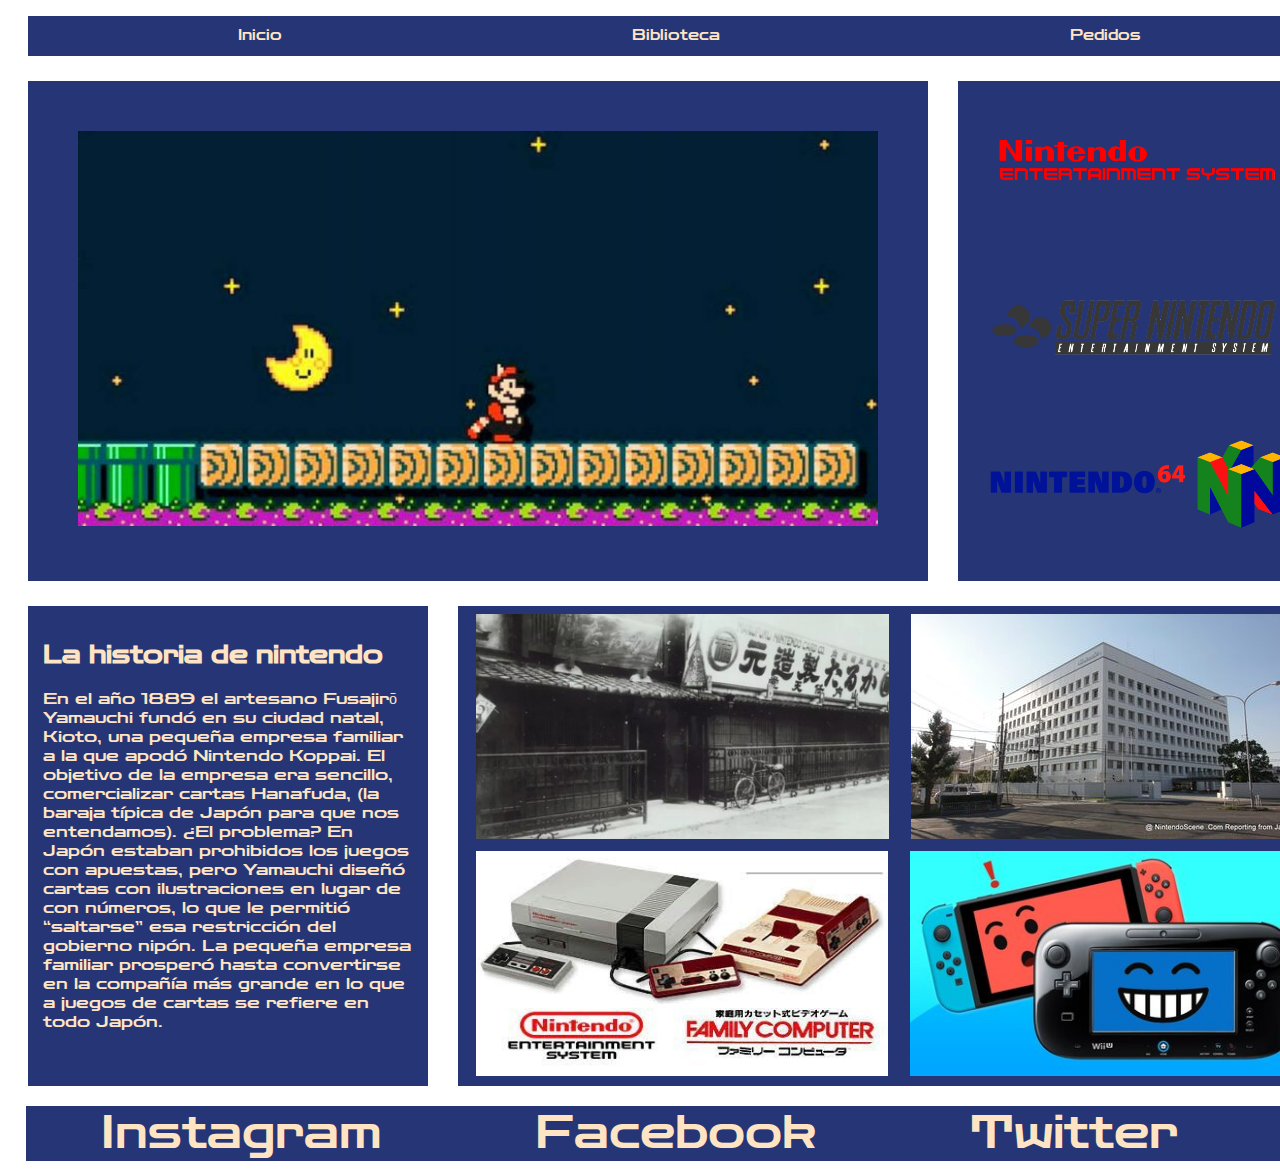
<file: index.html>
<!DOCTYPE html>
<html lang="en">
<head>
    <meta name="viewport" content="width=device-width, initial-scale=1">
    <meta charset="UTF-8">
    <meta http-equiv="X-UA-Compatible" content="IE=edge">
    <meta name="viewport" content="width=device-width, initial-scale=1.0">
    <title>RetroArch</title>
</head>

<link rel="stylesheet" type="text/css" href="Integrador.css"/>
<link rel="preconnect" href="https://fonts.gstatic.com">
<link href="https://fonts.googleapis.com/css2?family=Zen+Dots&display=swap" rel="stylesheet">
<link rel="icon" href="https://i1.wp.com/romsnintendoenespanol.com.ve/wp-content/uploads/2017/07/nintendo64logo-300x300.png?fit=32%2C32&amp;ssl=1" sizes="32x32">

<body id="index">
    <div id="menu">
        <ul>
            <li>
                <a class="lista" href="index.html">Inicio</a>
            </li>
            <li>
                <a class="lista" href="Biblioteca.html">Biblioteca</a>
            </li>
            <li>
                <a class="lista" href="Formulario.html">Pedidos</a>
            </li>
        </ul>
    </div>
    
    <div class="slideshow-container">

        <div class="mySlides fade">
            
            <img class="gale" src="img/imagen6.jpg" style="width:800px"> 
            <span class="dot" onclick="currentSlide(1)"></span>
        </div>
  
        <div class="mySlides fade">
            
            <img class="gale" src="img/imagen2.jpg" style="width:800px"> 
            <span class="dot" onclick="currentSlide(2)"></span> 
        </div>
  
        <div class="mySlides fade">
           
            <img class="gale" src="img/imagen3.jpg" style="width:800px">
            <span class="dot" onclick="currentSlide(3)"></span>
        </div>

        <div class="mySlides fade">
            
            <img class="gale" src="img/imagen4.jpg" style="width:800px">
            <span class="dot" onclick="currentSlide(4)"></span>
        </div>

        <div class="mySlides fade">
            
            <img class="gale" src="img/imagen5.jpg" style="width:800px">
            <span class="dot" onclick="currentSlide(5)"></span>
        </div>

  
    </div>
    <div class="saludo">
        <img src="img/nes.png" alt="nintendo" style="margin-top: 15px;">
        <img src="img/snes.png" alt="nintendo" style="margin-top: 65px;" >
        <img src="img/n64.png" alt="nintendo" style="margin-top: 75px;">
    </div>

    <div class="offline">      
         <p >
            <h2>La historia de nintendo</h2>
            En el año 1889 el artesano Fusajirō Yamauchi fundó en su ciudad natal, Kioto, una pequeña empresa familiar a la que apodó Nintendo Koppai. El objetivo de la empresa era sencillo, comercializar cartas Hanafuda, (la baraja típica de Japón para que nos entendamos). ¿El problema? En Japón estaban prohibidos los juegos con apuestas, pero Yamauchi diseñó cartas con ilustraciones en lugar de con números, lo que le permitió “saltarse” esa restricción del gobierno nipón. La pequeña empresa familiar prosperó hasta convertirse en la compañía más grande en lo que a juegos de cartas se refiere en todo Japón.
         </p>    
    </div>
    <div class="imafun">      
       <img class="lak" src="img/empre.jpg" alt="Edificio" height="225px">
       <img class="lak" src="img/funda.jpg" alt="Fundacion">
       <img class="lak" src="img/consoles.jpg" alt="Consolas" width="412px" height="225px">
       <img class="lak" src="img/consoles2.jpg" alt="Consolas modernas" height="225px">
    
    </div>
     
    <footer>
            <a class="asa" href="https://www.instagram.com/pankratsgaming/">Instagram</a>   
            <a class="asa" href="https://www.facebook.com/ezzeqiiel.acevedo">Facebook</a>         
            <a class="asa" href="https://twitter.com/Fiero_12">Twitter<a>           
    </footer> 
   
  
  <script src="Integrador.js"></script>
</body>
</html>
</file>
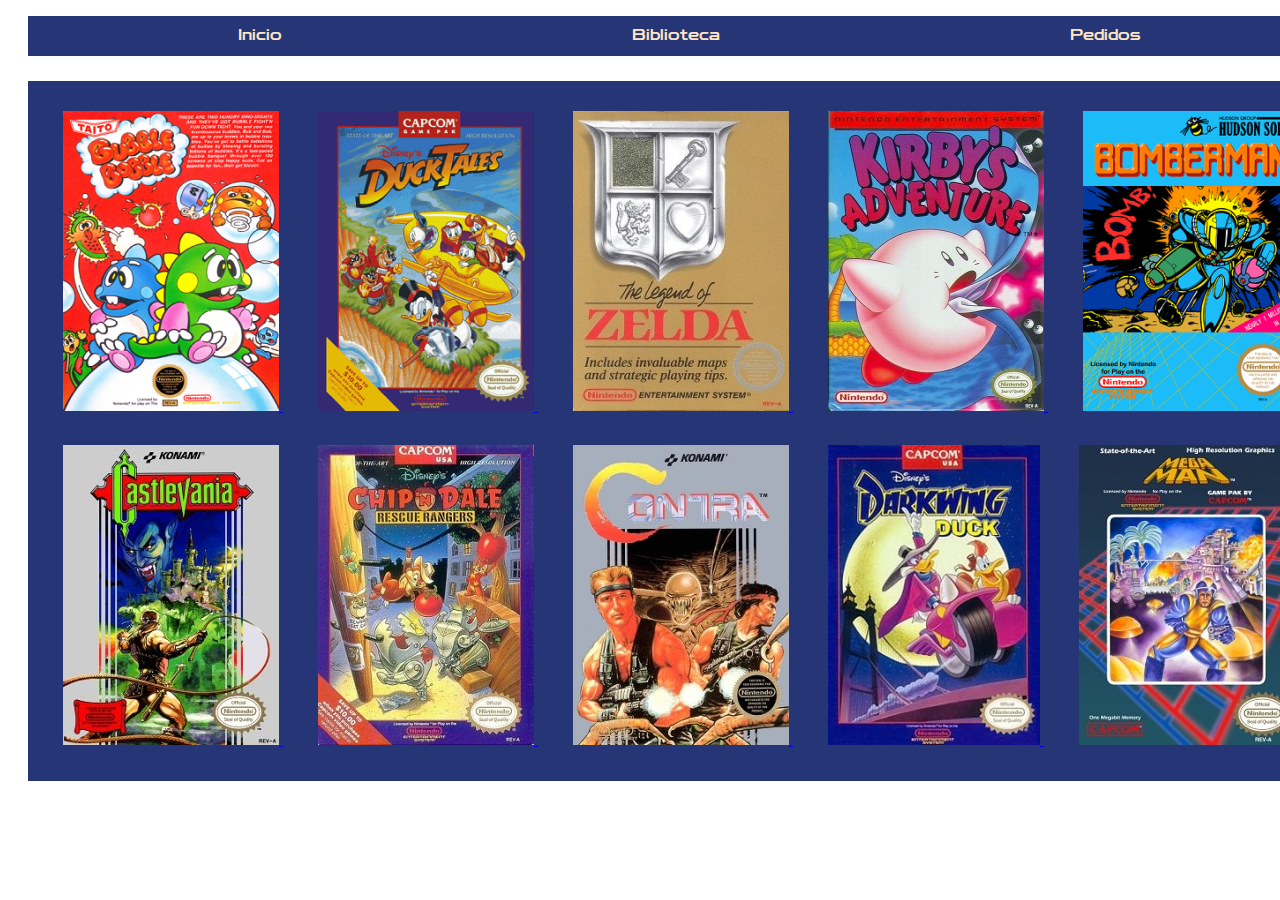
<file: Biblioteca.html>
<!DOCTYPE html>
<html lang="en">
<head>
    <meta charset="UTF-8">
    <meta http-equiv="X-UA-Compatible" content="IE=edge">
    <meta name="viewport" content="width=device-width, initial-scale=1.0">
    <title>RetroArch</title>
</head>

<link rel="stylesheet" type="text/css" href="Integrador.css"/>
<link rel="preconnect" href="https://fonts.gstatic.com">
<link href="https://fonts.googleapis.com/css2?family=Zen+Dots&display=swap" rel="stylesheet">
<link rel="icon" href="https://i1.wp.com/romsnintendoenespanol.com.ve/wp-content/uploads/2017/07/nintendo64logo-300x300.png?fit=32%2C32&amp;ssl=1" sizes="32x32">

<body id="biblindex">
    <div id="menu">
        <ul>
            <li>
                <a class="lista" href="index.html">Inicio</a>
            </li>
            <li>
                <a class="lista" href="Biblioteca.html">Biblioteca</a>
            </li>
            <li>
                <a class="lista" href="Formulario.html">Pedidos</a>
            </li>
        </ul>
    </div>
    <div id="biblio">
        <a href="Bubble.html">
            <img class="game" src="img/bubble-bobble.png" alt="Bubble Bobble">
        </a> 
        <a href="Duck.html">
            <img class="game" src="img/duck-tales.png" alt="Duck Tales">
        </a>
        <a href="Zelda.html">
            <img class="game" src="img/the-legend-of-zelda.jpg" alt="The Legend of Zelda">
        </a>
        <a href="Kirby.html">
            <img class="game" src="img/kirbys-adventure-nes-front.jpg" alt="Kirby's Adventure">
        </a>
        <a href="Bomberman.html">
            <img class="game" src="img/bomberman-nes-front.png" alt="Bomberman">
        </a>
        <a href="Castlevania.html">
            <img class="game" src="img/castlevania-nes-front.jpg" alt="Castlevania">
        </a>
        <a href="ChipDale.html">
            <img class="game" src="img/chip-n-dale-rescue-rangers-nes-front.jpg" alt="Chip'n Dale">
        </a>
        <a href="Contra.html">
            <img class="game" src="img/contra-nes-front.jpg" alt="Contra">
        </a>
        <a href="DarwingDuck.html">
            <img class="game" src="img/darkwing-duck-nes-front.jpg" alt="Darkwing Duck">
        </a>
        <a href="Megaman.html">
            <img class="game" src="img/mega-man-front.jpg" alt="MegaMan">
        </a>
        
    </div>

</body>
</html>
</file>
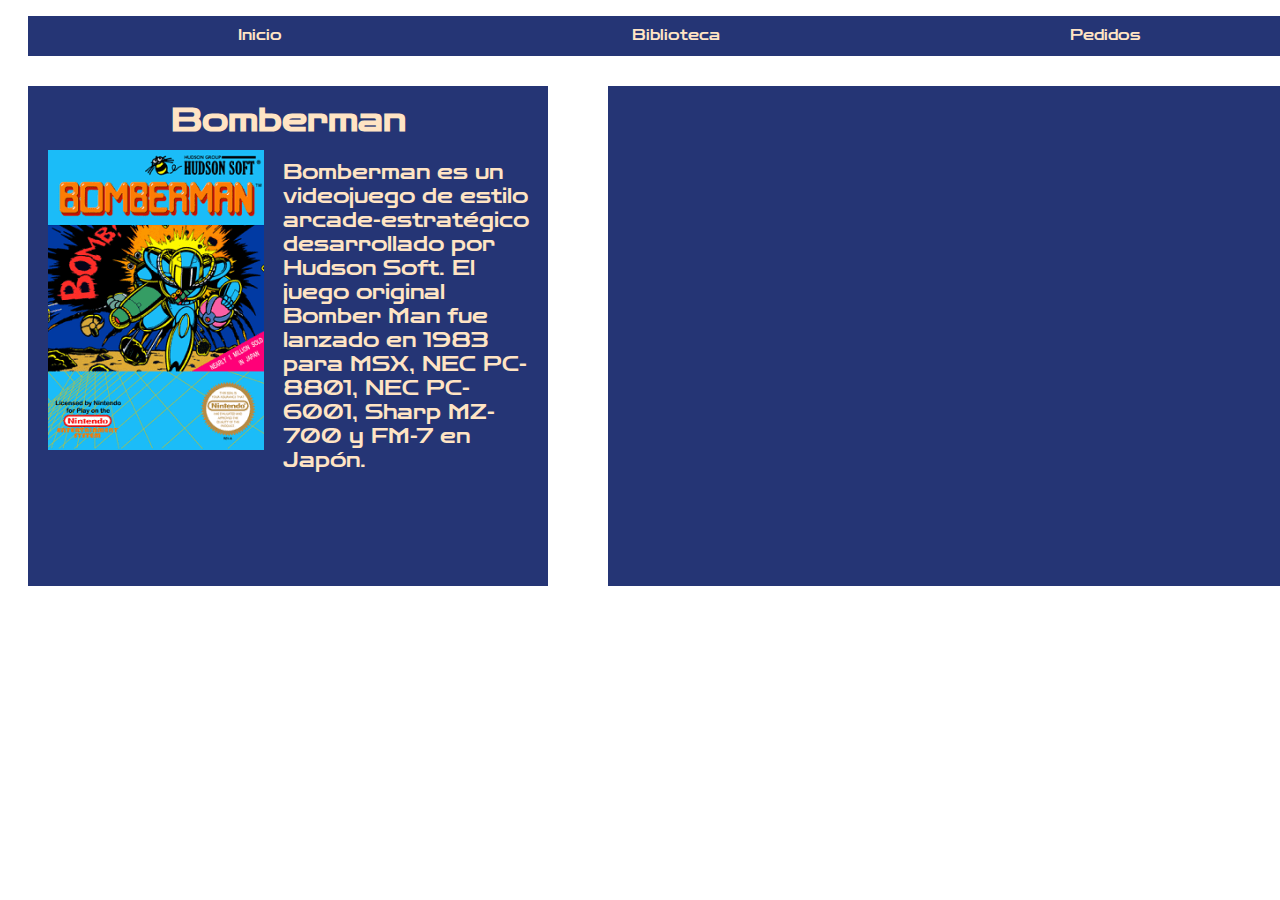
<file: Bomberman.html>
<!DOCTYPE html>
<html lang="en">
<head>
    <meta charset="UTF-8">
    <meta http-equiv="X-UA-Compatible" content="IE=edge">
    <meta name="viewport" content="width=device-width, initial-scale=1.0">
    <title>RetroArch</title>
</head>

<link rel="stylesheet" type="text/css" href="Integrador.css"/>
<link rel="preconnect" href="https://fonts.gstatic.com">
<link href="https://fonts.googleapis.com/css2?family=Zen+Dots&display=swap" rel="stylesheet">
<link rel="icon" href="https://i1.wp.com/romsnintendoenespanol.com.ve/wp-content/uploads/2017/07/nintendo64logo-300x300.png?fit=32%2C32&amp;ssl=1" sizes="32x32">


<body id="ingame">
    <div id="menu">
        <ul>
            <li>
                <a class="lista" href="index.html">Inicio</a>
            </li>
            <li>
                <a class="lista" href="Biblioteca.html">Biblioteca</a>
            </li>
            <li>
                <a class="lista" href="Formulario.html">Pedidos</a>
            </li>
        </ul>
    </div>
    <div id="info">
        <h2 class="title">Bomberman</h2>
        <p class="thisgame">
            Bomberman es un videojuego de estilo arcade-estratégico desarrollado por Hudson Soft. El juego original Bomber Man fue lanzado en 1983 para MSX, NEC PC-8801, NEC PC-6001, Sharp MZ-700 y FM-7 en Japón.
        </p>
        <img class="imgame" src="img/bomberman-nes-front.png" alt="Bomberman">
    </div>
    <div id="juego">
        <iframe src="https://www.retrogames.cc/embed/20411-bomberman-usa.html" width="600" height="450" frameborder="no" allowfullscreen="true" webkitallowfullscreen="true" mozallowfullscreen="true" scrolling="no"></iframe>
    </div>
</body>
</html>
</file>
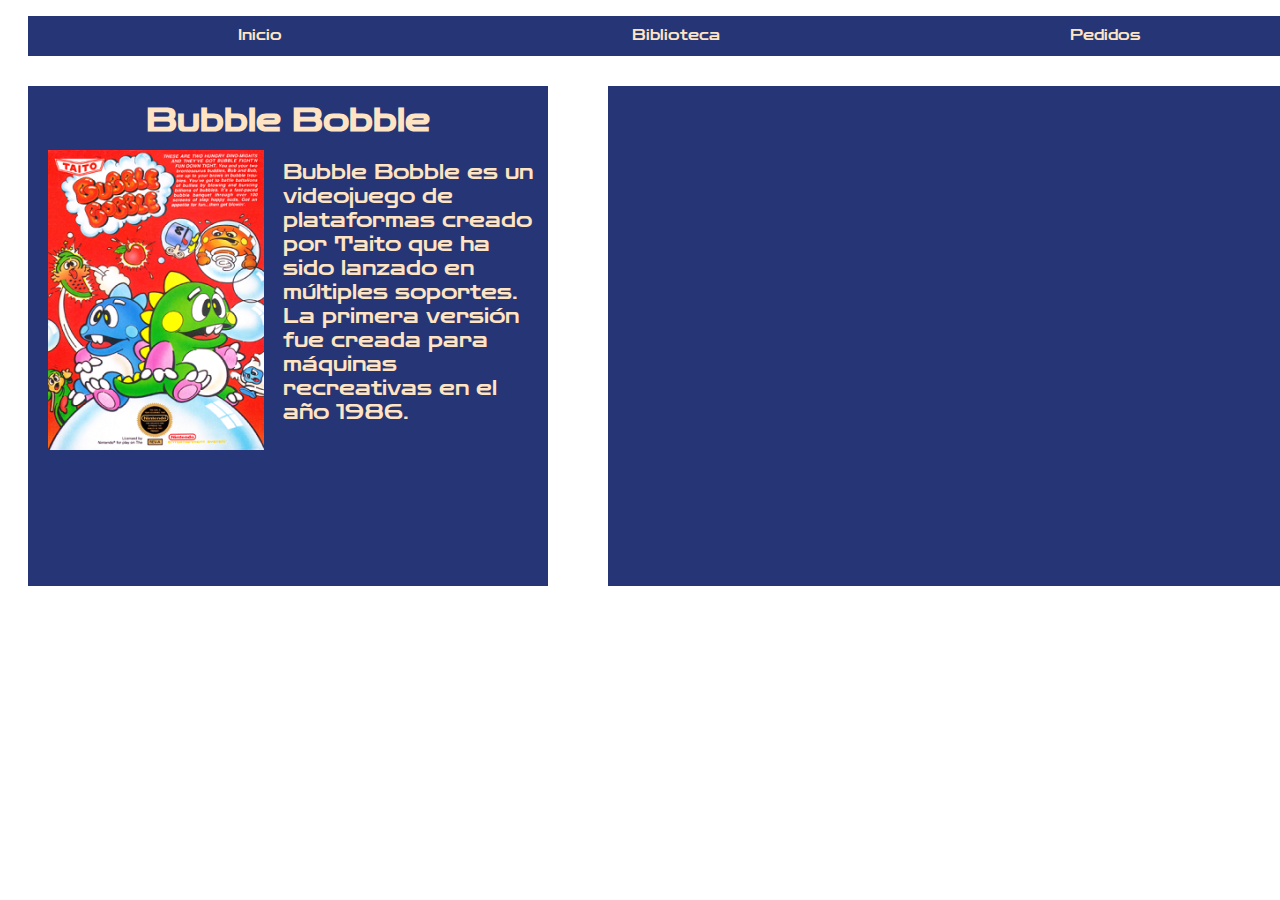
<file: Bubble.html>
<!DOCTYPE html>
<html lang="en">
<head>
    <meta charset="UTF-8">
    <meta http-equiv="X-UA-Compatible" content="IE=edge">
    <meta name="viewport" content="width=device-width, initial-scale=1.0">
    <title>RetroArch</title>
</head>

<link rel="stylesheet" type="text/css" href="Integrador.css"/>
<link rel="preconnect" href="https://fonts.gstatic.com">
<link href="https://fonts.googleapis.com/css2?family=Zen+Dots&display=swap" rel="stylesheet">
<link rel="icon" href="https://i1.wp.com/romsnintendoenespanol.com.ve/wp-content/uploads/2017/07/nintendo64logo-300x300.png?fit=32%2C32&amp;ssl=1" sizes="32x32">

<body id="ingame">
    <div id="menu">
        <ul>
            <li>
                <a class="lista" href="index.html">Inicio</a>
            </li>
            <li>
                <a class="lista" href="Biblioteca.html">Biblioteca</a>
            </li>
            <li>
                <a class="lista" href="Formulario.html">Pedidos</a>
            </li>
        </ul>
    </div>
    <div id="info">
        <h2 class="title">Bubble Bobble</h2>
        <p class="thisgame">
            Bubble Bobble es un videojuego de plataformas creado por Taito que ha sido lanzado en múltiples soportes. La primera versión fue creada para máquinas recreativas en el año 1986.
        </p>
        <img class="imgame" src="img/bubble-bobble.png" alt="Bubble Bobble">


    </div>
    <div id="juego">
        <iframe src="https://www.retrogames.cc/embed/21227-bubble-bobble-europe.html" width="600" height="450" frameborder="no" allowfullscreen="true" webkitallowfullscreen="true" mozallowfullscreen="true" scrolling="no"></iframe>
    </div>
</body>
</html>
</file>
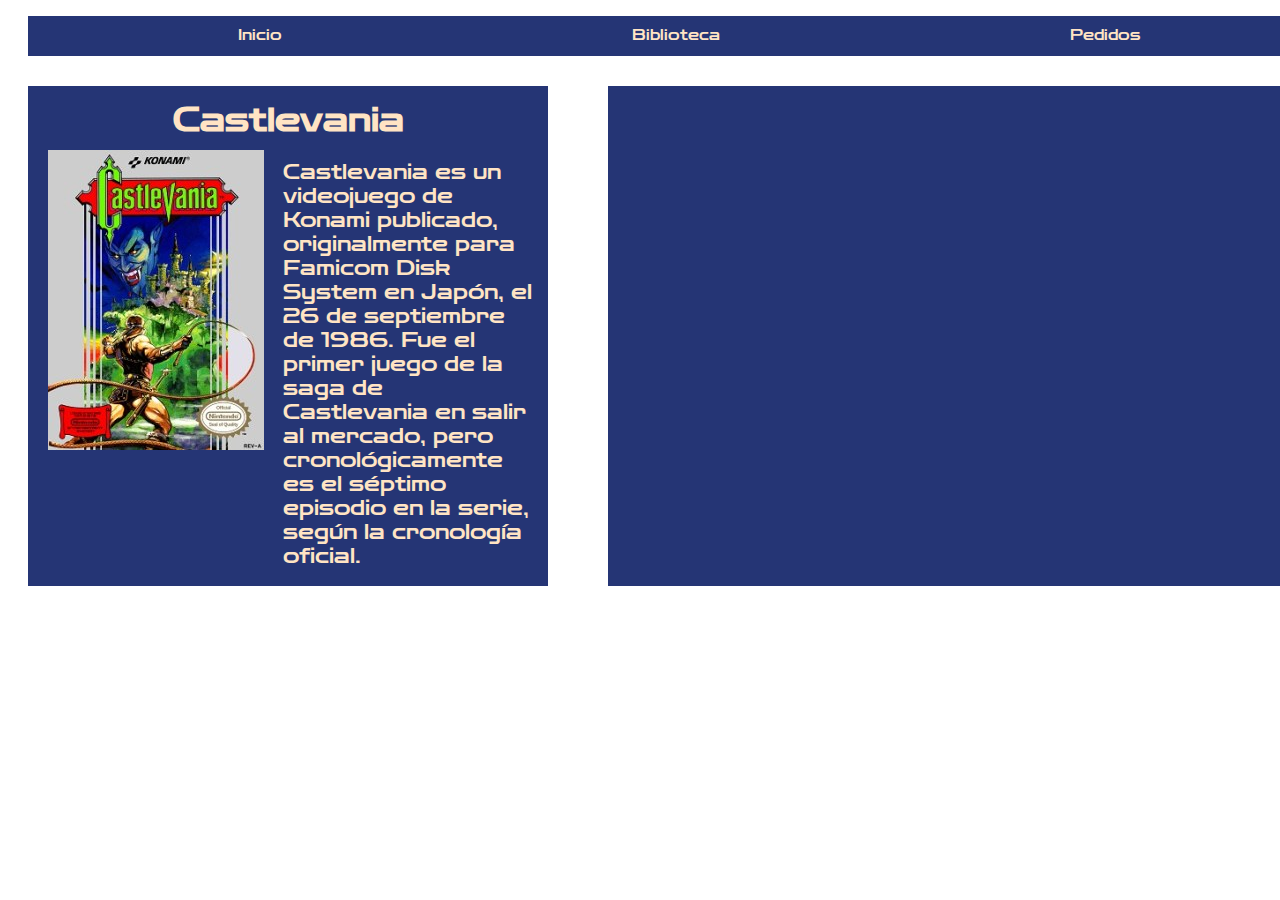
<file: Castlevania.html>
<!DOCTYPE html>
<html lang="en">
<head>
    <meta charset="UTF-8">
    <meta http-equiv="X-UA-Compatible" content="IE=edge">
    <meta name="viewport" content="width=device-width, initial-scale=1.0">
    <title>RetroArch</title>
</head>

<link rel="stylesheet" type="text/css" href="Integrador.css"/>
<link rel="preconnect" href="https://fonts.gstatic.com">
<link href="https://fonts.googleapis.com/css2?family=Zen+Dots&display=swap" rel="stylesheet">
<link rel="icon" href="https://i1.wp.com/romsnintendoenespanol.com.ve/wp-content/uploads/2017/07/nintendo64logo-300x300.png?fit=32%2C32&amp;ssl=1" sizes="32x32">

<body id="ingame">
    <div id="menu">
        <ul>
            <li>
                <a class="lista" href="index.html">Inicio</a>
            </li>
            <li>
                <a class="lista" href="Biblioteca.html">Biblioteca</a>
            </li>
            <li>
                <a class="lista" href="Formulario.html">Pedidos</a>
            </li>
        </ul>
    </div>
    <div id="info">
        <h2 class="title">Castlevania</h2>
        <p class="thisgame">
            Castlevania es un videojuego de Konami publicado, originalmente para Famicom Disk System en Japón, el 26 de septiembre de 1986.
            Fue el primer juego de la saga de Castlevania en salir al mercado, pero cronológicamente es el séptimo episodio en la serie, según la cronología oficial.
        </p> 
        <img class="imgame" src="img/castlevania-nes-front.jpg" alt="Castlevania">
    </div>
    <div id="juego">
        <iframe src="https://www.retrogames.cc/embed/20646-castlevania-europe.html" width="600" height="450" frameborder="no" allowfullscreen="true" webkitallowfullscreen="true" mozallowfullscreen="true" scrolling="no"></iframe>
    </div>
</body>
</html>
</file>
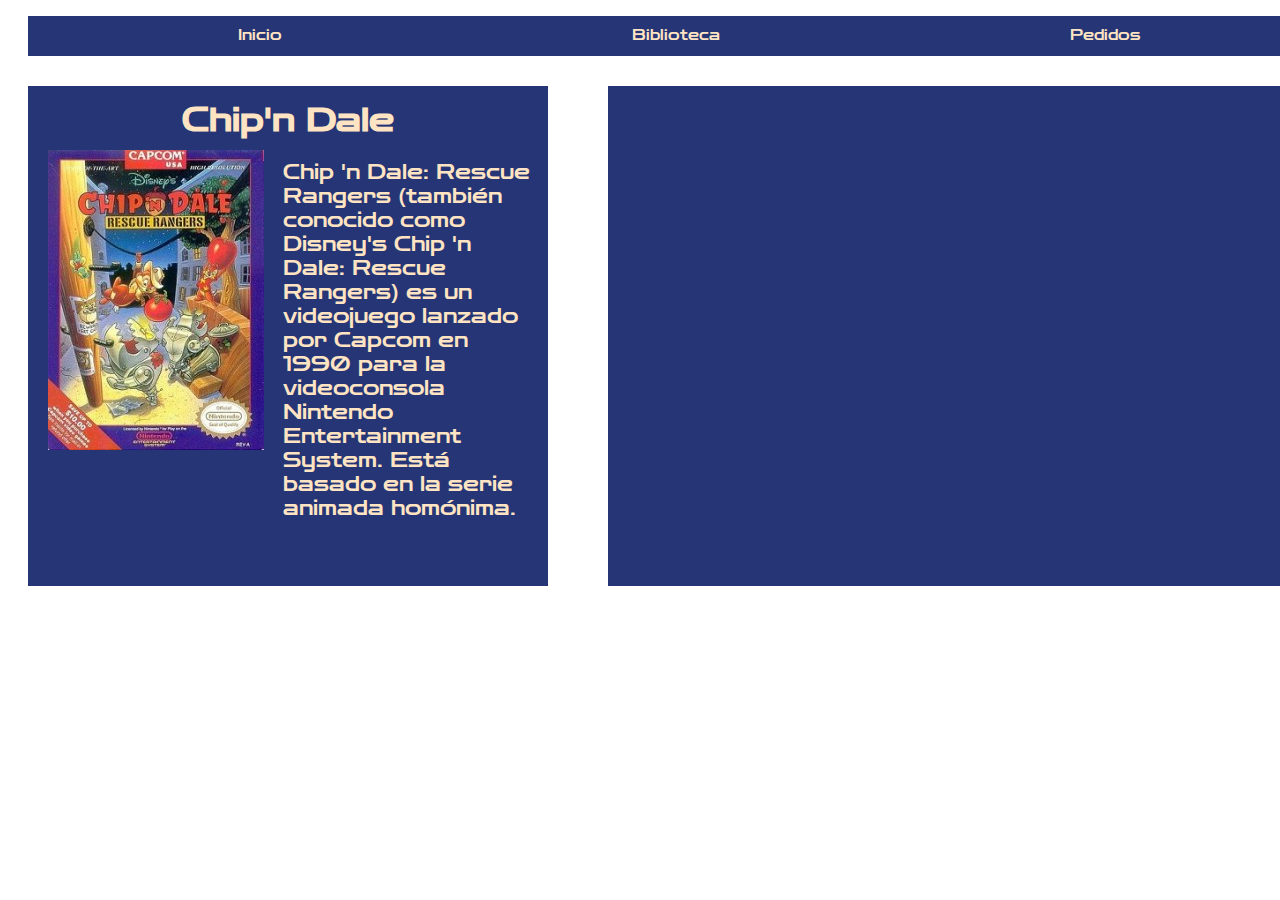
<file: ChipDale.html>
<!DOCTYPE html>
<html lang="en">
<head>
    <meta charset="UTF-8">
    <meta http-equiv="X-UA-Compatible" content="IE=edge">
    <meta name="viewport" content="width=device-width, initial-scale=1.0">
    <title>RetroArch</title>
</head>

<link rel="stylesheet" type="text/css" href="Integrador.css"/>
<link rel="preconnect" href="https://fonts.gstatic.com">
<link href="https://fonts.googleapis.com/css2?family=Zen+Dots&display=swap" rel="stylesheet">
<link rel="icon" href="https://i1.wp.com/romsnintendoenespanol.com.ve/wp-content/uploads/2017/07/nintendo64logo-300x300.png?fit=32%2C32&amp;ssl=1" sizes="32x32">

<body id="ingame">
    <div id="menu">
        <ul>
            <li>
                <a class="lista" href="index.html">Inicio</a>
            </li>
            <li>
                <a class="lista" href="Biblioteca.html">Biblioteca</a>
            </li>
            <li>
                <a class="lista" href="Formulario.html">Pedidos</a>
            </li>
        </ul>
    </div>
    <div id="info">
        <h2 class="title">Chip'n Dale</h2>
        <p class="thisgame">
            Chip 'n Dale: Rescue Rangers (también conocido como Disney's Chip 'n Dale: Rescue Rangers) es un videojuego lanzado por Capcom en 1990 para la videoconsola Nintendo Entertainment System. Está basado en la serie animada homónima.
        </p> 
        <img class="imgame" src="img/chip-n-dale-rescue-rangers-nes-front.jpg" alt="Chip'n Dale">
    </div>
    <div id="juego">
        <iframe src="https://www.retrogames.cc/embed/21149-chip-n-dale-rescue-rangers-europe.html" width="600" height="450" frameborder="no" allowfullscreen="true" webkitallowfullscreen="true" mozallowfullscreen="true" scrolling="no"></iframe>    
    </div>
</body>
</html>
</file>
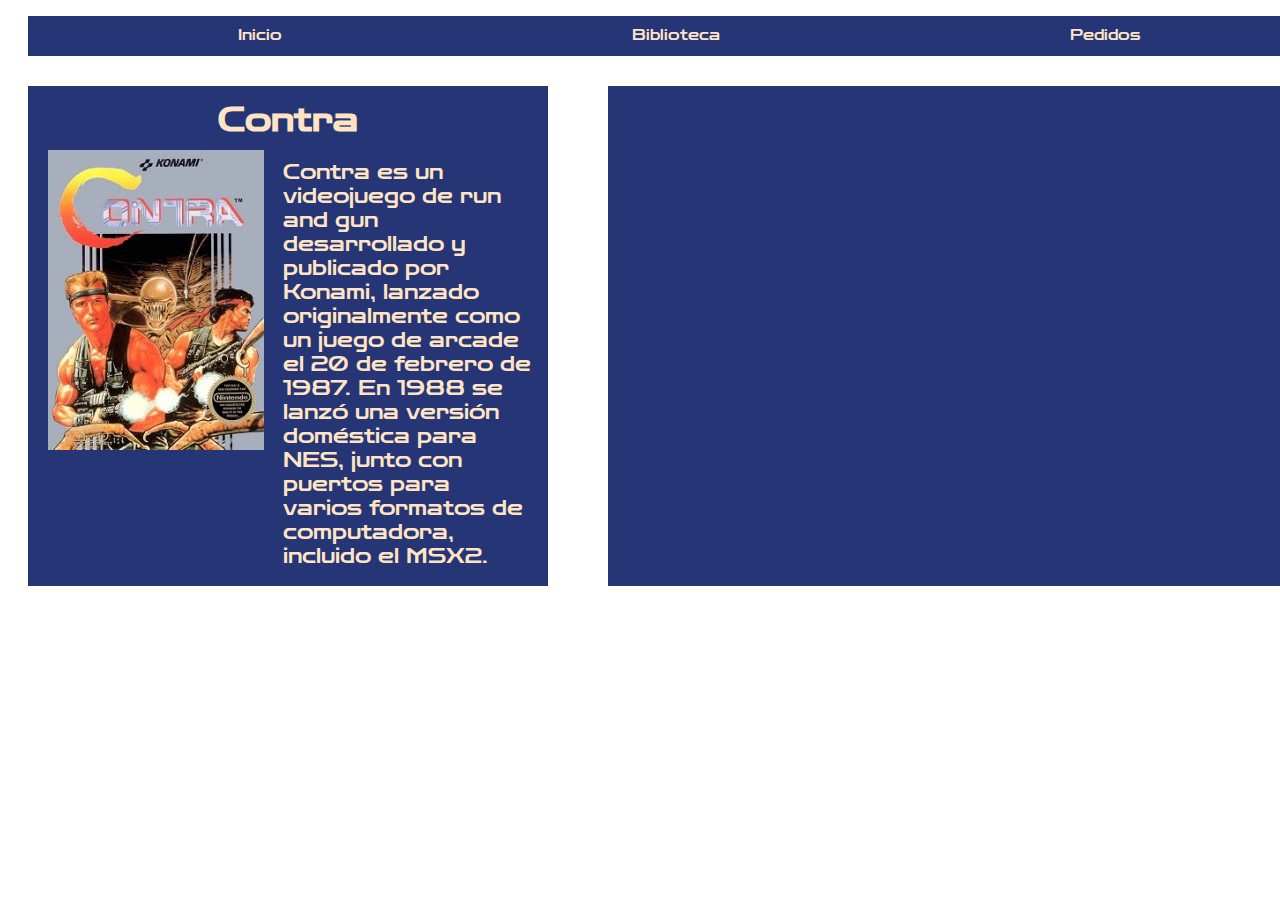
<file: Contra.html>
<!DOCTYPE html>
<html lang="en">
<head>
    <meta charset="UTF-8">
    <meta http-equiv="X-UA-Compatible" content="IE=edge">
    <meta name="viewport" content="width=device-width, initial-scale=1.0">
    <title>RetroArch</title>
</head>

<link rel="stylesheet" type="text/css" href="Integrador.css"/>
<link rel="preconnect" href="https://fonts.gstatic.com">
<link href="https://fonts.googleapis.com/css2?family=Zen+Dots&display=swap" rel="stylesheet">
<link rel="icon" href="https://i1.wp.com/romsnintendoenespanol.com.ve/wp-content/uploads/2017/07/nintendo64logo-300x300.png?fit=32%2C32&amp;ssl=1" sizes="32x32">

<body id="ingame">
    <div id="menu">
        <ul>
            <li>
                <a class="lista" href="index.html">Inicio</a>
            </li>
            <li>
                <a class="lista" href="Biblioteca.html">Biblioteca</a>
            </li>
            <li>
                <a class="lista" href="Formulario.html">Pedidos</a>
            </li>
        </ul>
    </div>
    <div id="info">
        <h2 class="title">Contra</h2>
        <p class="thisgame">
            Contra es un videojuego de run and gun desarrollado y publicado por Konami, lanzado originalmente como un juego de arcade el 20 de febrero de 1987. En 1988 se lanzó una versión doméstica para NES, junto con puertos para varios formatos de computadora, incluido el MSX2.  
        </p> 
        <img class="imgame" src="img/contra-nes-front.jpg" alt="Contra">
    </div>
    <div id="juego">
        <iframe src="https://www.retrogames.cc/embed/16841-contra-usa.html" width="600" height="450" frameborder="no" allowfullscreen="true" webkitallowfullscreen="true" mozallowfullscreen="true" scrolling="no"></iframe>    
    </div>
</body>
</html>
</file>
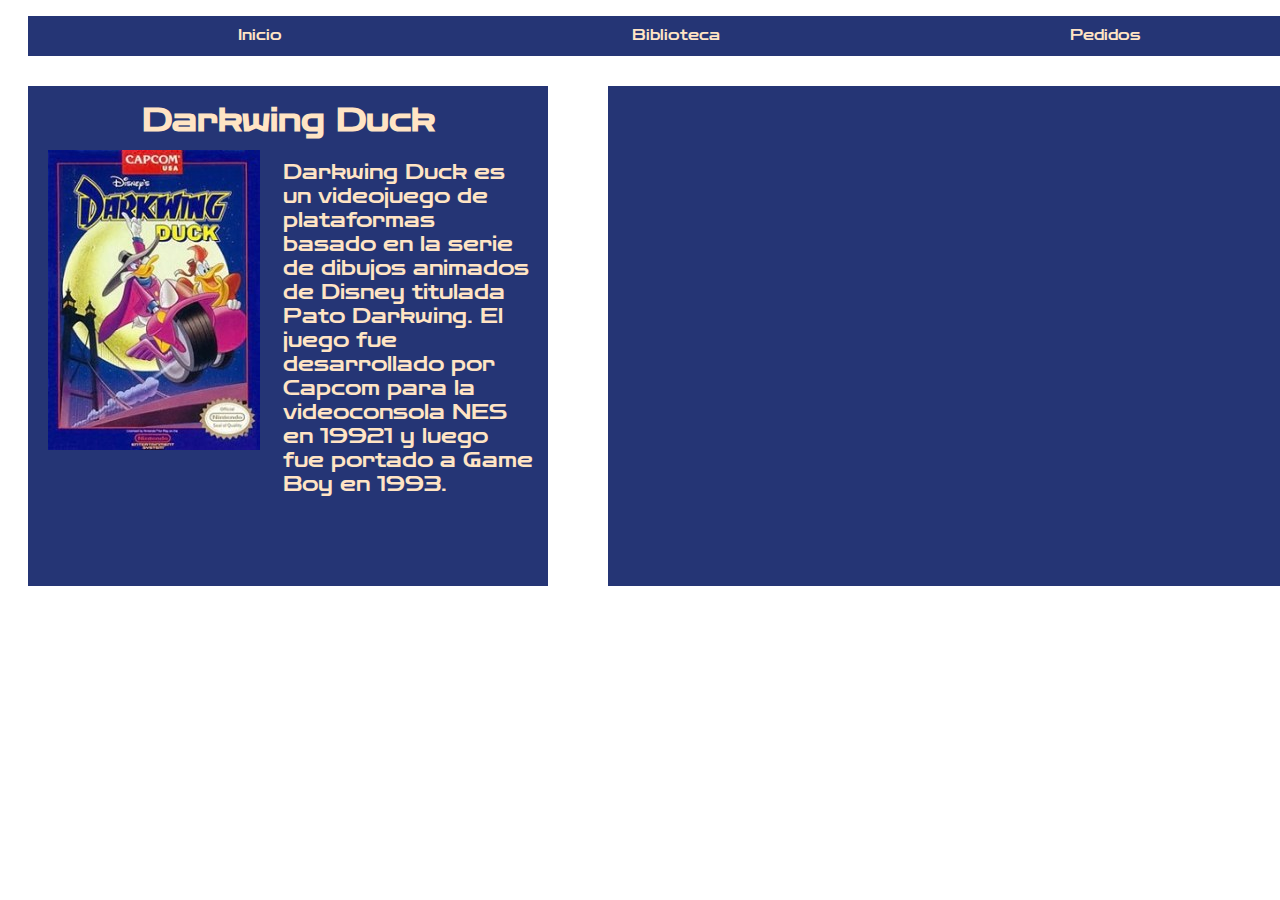
<file: DarwingDuck.html>
<!DOCTYPE html>
<html lang="en">
<head>
    <meta charset="UTF-8">
    <meta http-equiv="X-UA-Compatible" content="IE=edge">
    <meta name="viewport" content="width=device-width, initial-scale=1.0">
    <title>RetroArch</title>
</head>

<link rel="stylesheet" type="text/css" href="Integrador.css"/>
<link rel="preconnect" href="https://fonts.gstatic.com">
<link href="https://fonts.googleapis.com/css2?family=Zen+Dots&display=swap" rel="stylesheet">
<link rel="icon" href="https://i1.wp.com/romsnintendoenespanol.com.ve/wp-content/uploads/2017/07/nintendo64logo-300x300.png?fit=32%2C32&amp;ssl=1" sizes="32x32">

<body id="ingame">
    <div id="menu">
        <ul>
            <li>
                <a class="lista" href="index.html">Inicio</a>
            </li>
            <li>
                <a class="lista" href="Biblioteca.html">Biblioteca</a>
            </li>
            <li>
                <a class="lista" href="Formulario.html">Pedidos</a>
            </li>
        </ul>
    </div>
    <div id="info">
        <h2 class="title">Darkwing Duck</h2>
        <p class="thisgame">
            Darkwing Duck es un videojuego de plataformas basado en la serie de dibujos animados de Disney titulada Pato Darkwing. El juego fue desarrollado por Capcom para la videoconsola NES en 19921​ y luego fue portado a Game Boy en 1993.        
        </p> 
        <img class="imgame" src="img/darkwing-duck-nes-front.jpg" alt="Darkwing Duck">
    </div>
    <div id="juego">
        <iframe src="https://www.retrogames.cc/embed/20587-darkwing-duck-europe.html" width="600" height="450" frameborder="no" allowfullscreen="true" webkitallowfullscreen="true" mozallowfullscreen="true" scrolling="no"></iframe>    
    </div>
</body>
</html>
</file>
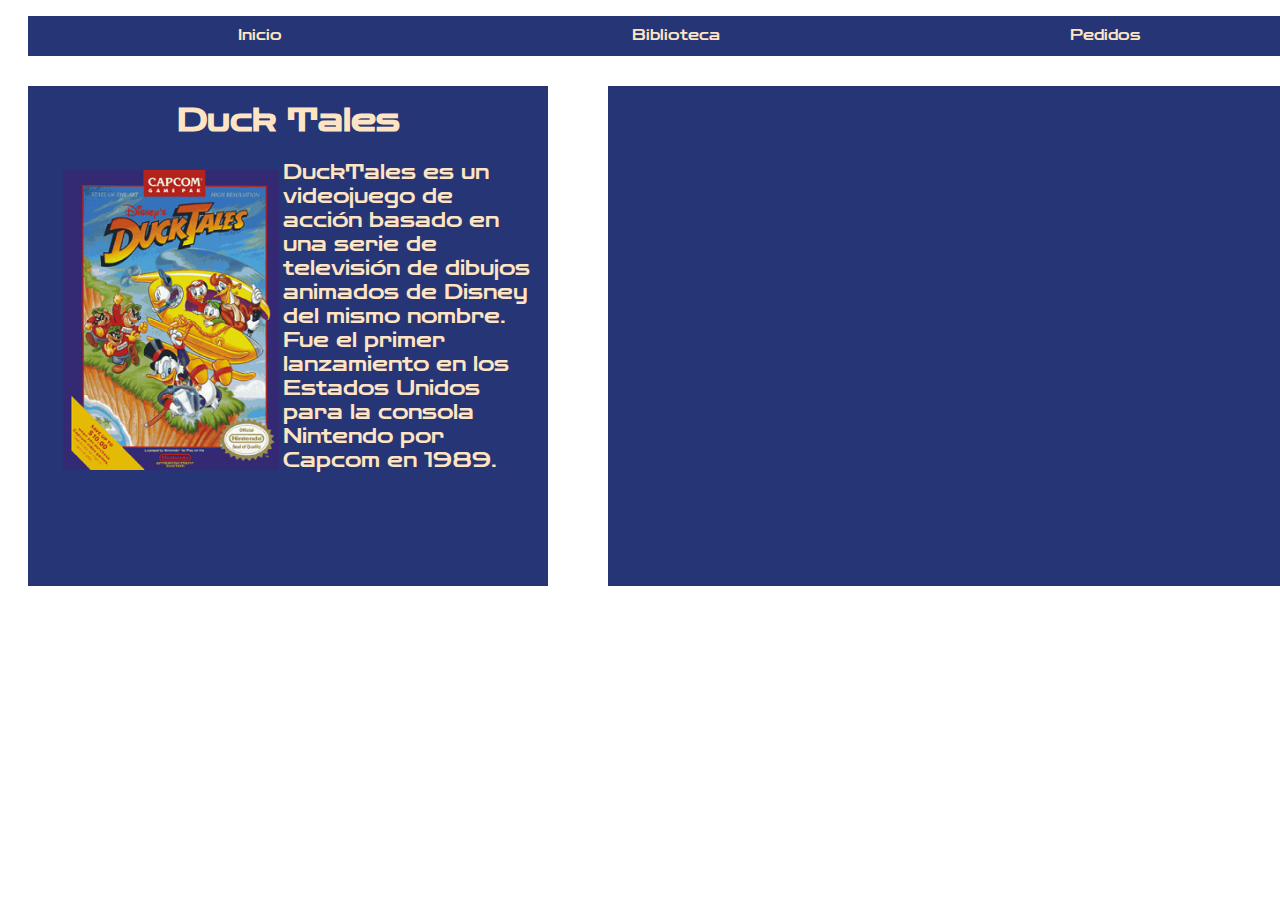
<file: Duck.html>
<!DOCTYPE html>
<html lang="en">
<head>
    <meta charset="UTF-8">
    <meta http-equiv="X-UA-Compatible" content="IE=edge">
    <meta name="viewport" content="width=device-width, initial-scale=1.0">
    <title>RetroArch</title>
</head>

<link rel="stylesheet" type="text/css" href="Integrador.css"/>
<link rel="preconnect" href="https://fonts.gstatic.com">
<link href="https://fonts.googleapis.com/css2?family=Zen+Dots&display=swap" rel="stylesheet">
<link rel="icon" href="https://i1.wp.com/romsnintendoenespanol.com.ve/wp-content/uploads/2017/07/nintendo64logo-300x300.png?fit=32%2C32&amp;ssl=1" sizes="32x32">

<body id="ingame">
    <div id="menu">
        <ul>
            <li>
                <a class="lista" href="Integrador.html">Inicio</a>
            </li>
            <li>
                <a class="lista" href="Biblioteca.html">Biblioteca</a>
            </li>
            <li>
                <a class="lista" href="Formulario.html">Pedidos</a>
            </li>
        </ul>
    </div>
    <div id="info">
        <h2 class="title">Duck Tales</h2>
        <p class="thisgame">
            DuckTales es un videojuego de acción basado en una serie de televisión de dibujos animados de Disney del mismo nombre. Fue el primer lanzamiento en los Estados Unidos para la consola Nintendo por Capcom en 1989.        
        </p>
        <img class="game" src="img/duck-tales.png" alt="Duck Tales">


    </div>
    <div id="juego">
        <iframe src="https://www.retrogames.cc/embed/21235-duck-tales-europe.html" width="600" height="450" frameborder="no" allowfullscreen="true" webkitallowfullscreen="true" mozallowfullscreen="true" scrolling="no"></iframe>    
    </div>
    
    
</body>
</html>
</file>
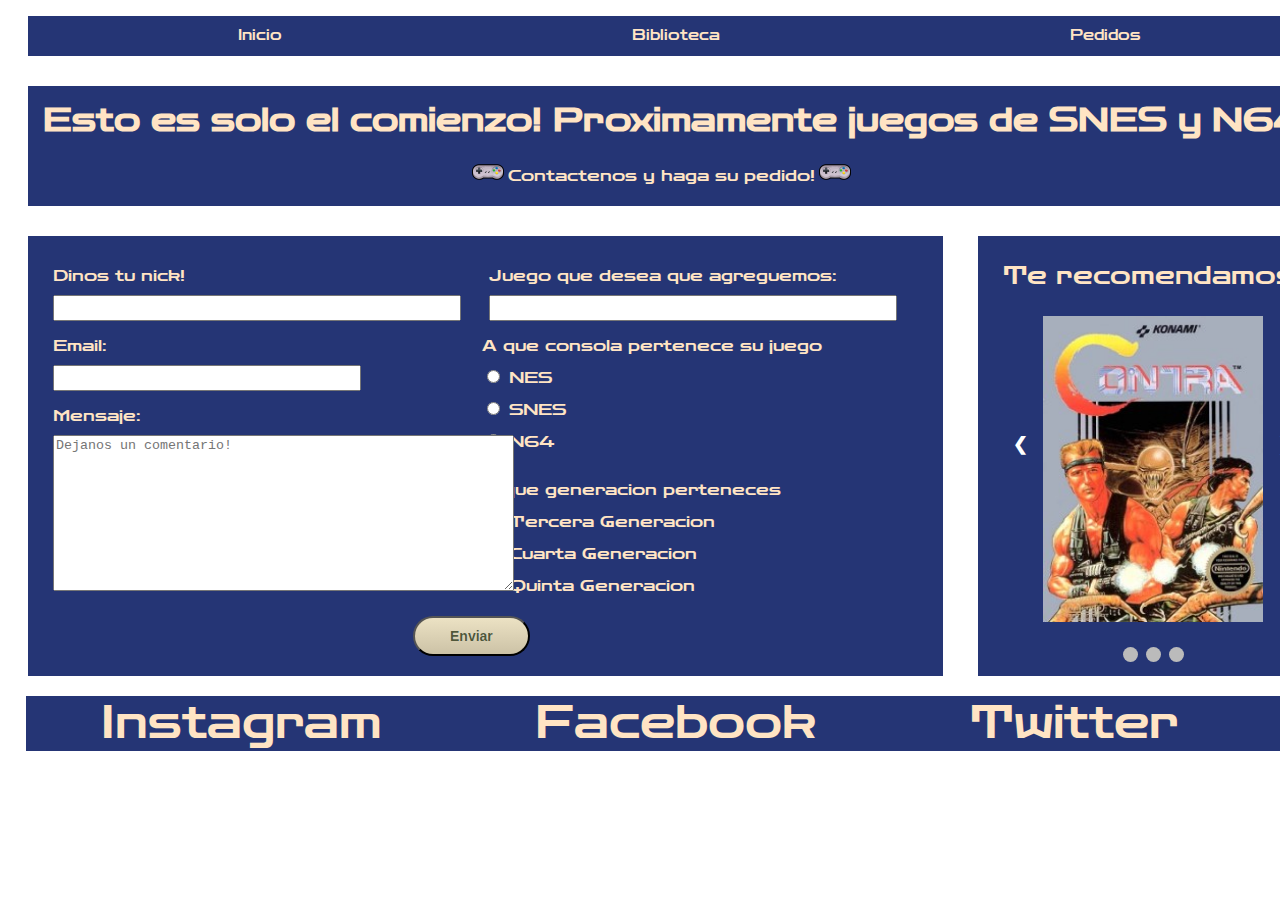
<file: Formulario.html>
<!DOCTYPE html>
<html lang="en">
<head>
    <meta charset="UTF-8">
    <meta http-equiv="X-UA-Compatible" content="IE=edge">
    <meta name="viewport" content="width=device-width, initial-scale=1.0">
    <title>RetroArch</title>
</head>

<link rel="stylesheet" type="text/css" href="Integrador.css"/>
<link rel="preconnect" href="https://fonts.gstatic.com">
<link href="https://fonts.googleapis.com/css2?family=Zen+Dots&display=swap" rel="stylesheet">
<link rel="icon" href="https://i1.wp.com/romsnintendoenespanol.com.ve/wp-content/uploads/2017/07/nintendo64logo-300x300.png?fit=32%2C32&amp;ssl=1" sizes="32x32">

<body id="formul">
    
    <div id="menu">
        <ul>
            <li>              
                <a class="lista" href="index.html">Inicio</a>
            </li>
            <li>
                <a class="lista" href="Biblioteca.html">Biblioteca</a>
            </li>
            <li>
                <a class="lista" href="Formulario.html">Pedidos</a>
            </li>
        </ul>
    </div>
    <div id="contactate">
        <h1 class="cont2">Esto es solo el comienzo! Proximamente juegos de SNES y N64.</h1>
        <ul class="cont1">
            <li class="cont">
                <img src="img/snes_ico.png" alt="32x32">
            </li>
            <li>
                Contactenos y haga su pedido!
            </li>
            <li class="cont">
                <img src="img/snes_ico.png" alt="32x32">
            </li>
        </ul>
    </div>
    <div id="formulario">
        <form id="nose" method="GET" >
            <div class="nick">
                <label>Dinos tu nick!</label> <br>          
                <input name="fnick" id="fnick"  type="text">
            </div>
            
            <div class="juego">
                <label>Juego que desea que agreguemos:</label><br>
                <input name="fjuego" id="fjuego" type="text">
                <br>
            </div>
            
            <div class="mail">
                <label>Email:</label><br>
                <input name="fmail" id="fmail"  type="text">
                <br>
            </div>
                
            <div class="consola">
                <div class="tipConsol" id="check1">
                    <label>A que consola pertenece su juego</label>
                    <br>
                    <input name="tipo" type="radio" value="NES">
                    <label>NES</label>
                    <br>
                    <input name="tipo" type="radio"  value="SNES">
                    <label>SNES</label>            
                    <br>
                    <input name="tipo"  type="radio"  value="N64">
                    <label>N64</label>
                </div>
                <br>
                <div class="generacion">
                    <label>A que generacion perteneces</label>
                    <br>
                    <input name="gene"  type="radio">
                    <label>Tercera Generacion</label>
                    <br>
                    <input name="gene" type="radio">
                    <label>Cuarta Generacion</label>            
                    <br>
                    <input name="gene" type="radio">
                    <label>Quinta Generacion</label>
                </div>
            </div>
            
            <div class="caja">
                <label for="mensaje">Mensaje:</label><br>               
                <textarea name="comentario" rows="10" cols="55" placeholder="Dejanos un comentario!"></textarea>
            </div>

            <input class="myButton" type="submit" value="Enviar" onclick="return test();">         
        </form>
    </div>
    <div id="algo">
        <div class="recoJuego">
            <p>Te recomendamos</p>
            <div class="mySlides fade">
                <a href="Contra.html"><img class="recog" src="img/contra-nes-front.jpg"></a>
            </div>
            
            <div class="mySlides fade">
                <a href="Castlevania.html"><img class="recog" src="img/castlevania-nes-front.jpg"></a>
            </div>
            
            <div class="mySlides fade">
                <a href="Megaman.html"><img class="recog" src="img/mega-man-front.jpg" ></a>
            </div>
            
            <a class="prev" onclick="plus(-1)">&#10094;</a>
            <a class="next" onclick="plus(1)">&#10095;</a>
            
            </div>
            <br>
            
            <div style="text-align:center">
              <span class="dol" onclick="juegoactual(1)"></span> 
              <span class="dol" onclick="juegoactual(2)"></span> 
              <span class="dol" onclick="juegoactual(3)"></span> 
            </div>
        </div>
    </div>
    <script src="Integrador.js"></script>
    <footer>
        <a class="asa" href="https://www.instagram.com/pankratsgaming/">Instagram</a>   
        <a class="asa" href="https://www.facebook.com/ezzeqiiel.acevedo">Facebook</a>         
        <a class="asa" href="https://twitter.com/Fiero_12">Twitter<a>           
</footer>            

    
</body>
</html>
</file>
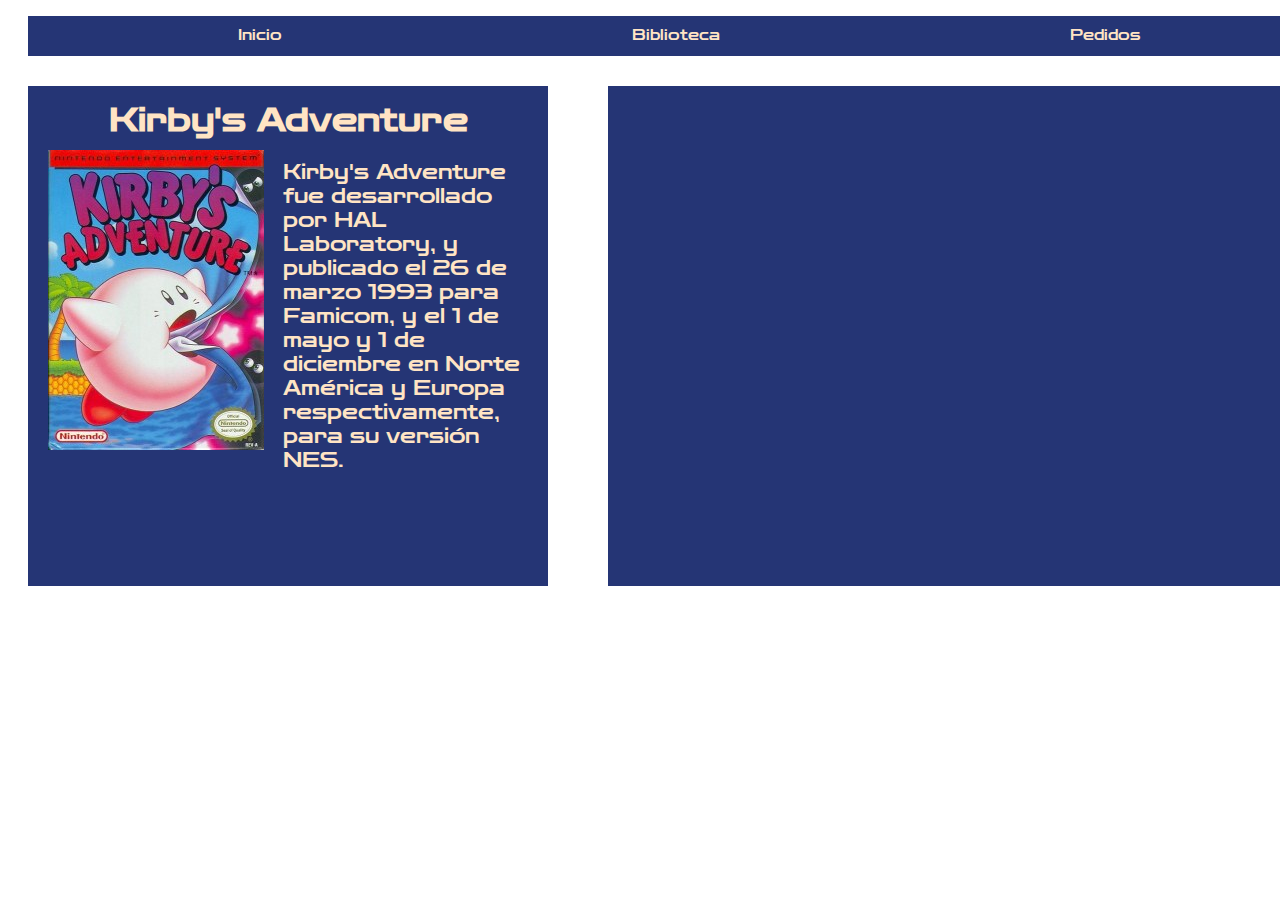
<file: Kirby.html>
<!DOCTYPE html>
<html lang="en">
<head>
    <meta charset="UTF-8">
    <meta http-equiv="X-UA-Compatible" content="IE=edge">
    <meta name="viewport" content="width=device-width, initial-scale=1.0">
    <title>RetroArch</title>
</head>

<link rel="stylesheet" type="text/css" href="Integrador.css"/>
<link rel="preconnect" href="https://fonts.gstatic.com">
<link href="https://fonts.googleapis.com/css2?family=Zen+Dots&display=swap" rel="stylesheet">
<link rel="icon" href="https://i1.wp.com/romsnintendoenespanol.com.ve/wp-content/uploads/2017/07/nintendo64logo-300x300.png?fit=32%2C32&amp;ssl=1" sizes="32x32">

<body id="ingame">
    <div id="menu">
        <ul>
            <li>
                <a class="lista" href="index.html">Inicio</a>
            </li>
            <li>
                <a class="lista" href="Biblioteca.html">Biblioteca</a>
            </li>
            <li>
                <a class="lista" href="Formulario.html">Pedidos</a>
            </li>
        </ul>
    </div>
    <div id="info">
        <h2 class="title">Kirby's Adventure</h2>
        <p class="thisgame">
            Kirby's Adventure fue desarrollado por HAL Laboratory, y publicado el 26 de marzo 1993 para Famicom, y el 1 de mayo y 1 de diciembre en Norte América y Europa respectivamente, para su versión NES.
        </p>
        <img class="imgame" src="img/kirbys-adventure-nes-front.jpg" alt="Kirby's Adventure">
    </div>
    <div id="juego">
        <iframe src="https://www.retrogames.cc/embed/22129-kirby-s-adventure-usa.html" width="600" height="450" frameborder="no" allowfullscreen="true" webkitallowfullscreen="true" mozallowfullscreen="true" scrolling="no"></iframe>    
    </div>
</body>
</html>
</file>
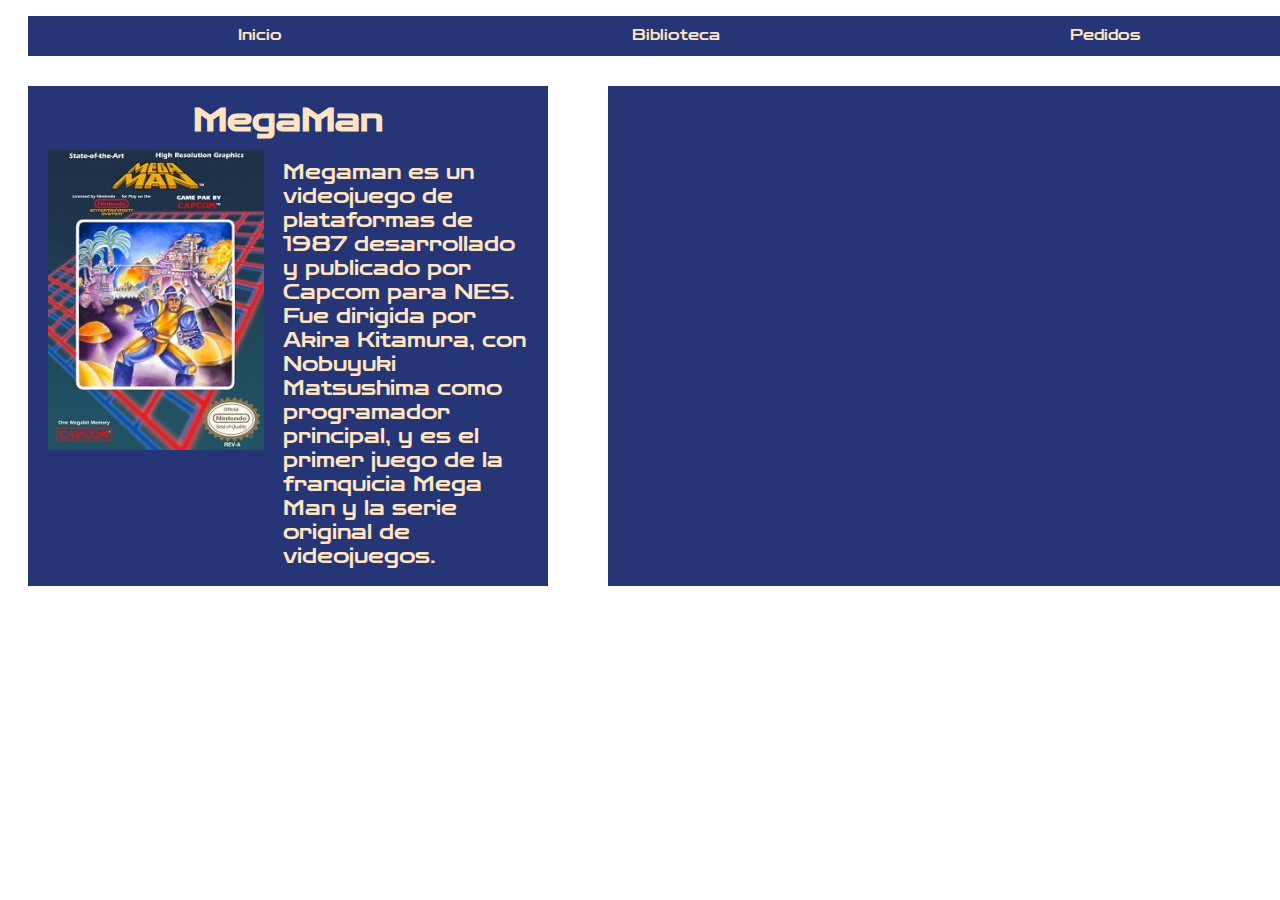
<file: Megaman.html>
<!DOCTYPE html>
<html lang="en">
<head>
    <meta charset="UTF-8">
    <meta http-equiv="X-UA-Compatible" content="IE=edge">
    <meta name="viewport" content="width=device-width, initial-scale=1.0">
    <title>RetroArch</title>
</head>

<link rel="stylesheet" type="text/css" href="Integrador.css"/>
<link rel="preconnect" href="https://fonts.gstatic.com">
<link href="https://fonts.googleapis.com/css2?family=Zen+Dots&display=swap" rel="stylesheet">
<link rel="icon" href="https://i1.wp.com/romsnintendoenespanol.com.ve/wp-content/uploads/2017/07/nintendo64logo-300x300.png?fit=32%2C32&amp;ssl=1" sizes="32x32">

<body id="ingame">
    <div id="menu">
        <ul>
            <li>
                <a class="lista" href="index.html">Inicio</a>
            </li>
            <li>
                <a class="lista" href="Biblioteca.html">Biblioteca</a>
            </li>
            <li>
                <a class="lista" href="Formulario.html">Pedidos</a>
            </li>
        </ul>
    </div>
    <div id="info">
        <h2 class="title">MegaMan</h2>
        <p class="thisgame">
            Megaman es un videojuego de plataformas de 1987 desarrollado y publicado por Capcom para NES. Fue dirigida por Akira Kitamura, con Nobuyuki Matsushima como programador principal, y es el primer juego de la franquicia Mega Man y la serie original de videojuegos.        </p> 
        <img class="imgame" src="img/mega-man-front.jpg" alt="MegaMan">
    </div>
    <div id="juego">
        <iframe src="https://www.retrogames.cc/embed/20815-rockman-japan.html" width="600" height="450" frameborder="no" allowfullscreen="true" webkitallowfullscreen="true" mozallowfullscreen="true" scrolling="no"></iframe>    
    </div>
</body>
</html>
</file>
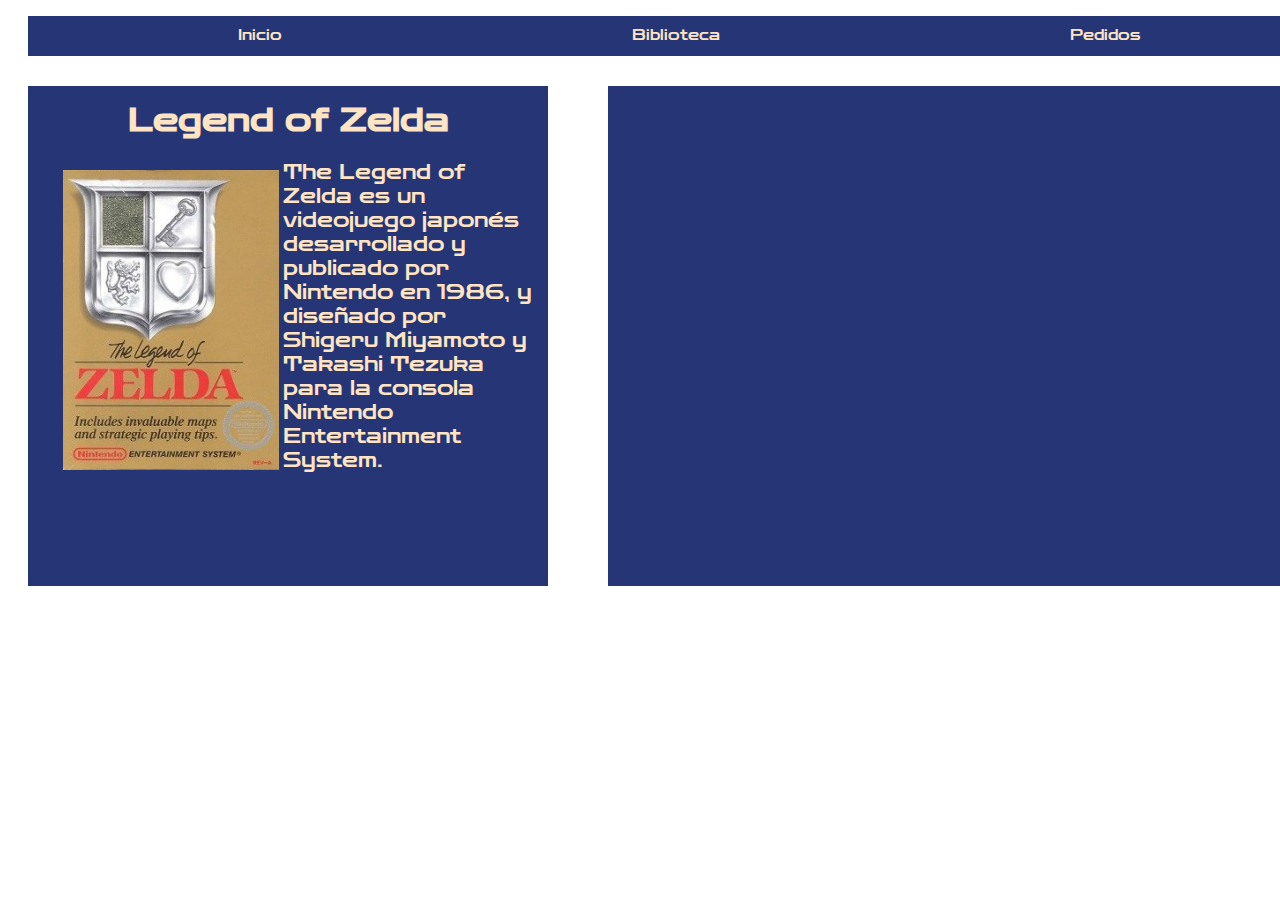
<file: Zelda.html>
<!DOCTYPE html>
<html lang="en">
<head>
    <meta charset="UTF-8">
    <meta http-equiv="X-UA-Compatible" content="IE=edge">
    <meta name="viewport" content="width=device-width, initial-scale=1.0">
    <title>RetroArch</title>
</head>

<link rel="stylesheet" type="text/css" href="Integrador.css"/>
<link rel="preconnect" href="https://fonts.gstatic.com">
<link href="https://fonts.googleapis.com/css2?family=Zen+Dots&display=swap" rel="stylesheet">
<link rel="icon" href="https://i1.wp.com/romsnintendoenespanol.com.ve/wp-content/uploads/2017/07/nintendo64logo-300x300.png?fit=32%2C32&amp;ssl=1" sizes="32x32">

<body id="ingame">
    <div id="menu">
        <ul>
            <li>
                <a class="lista" href="index.html">Inicio</a>
            </li>
            <li>
                <a class="lista" href="Biblioteca.html">Biblioteca</a>
            </li>
            <li>
                <a class="lista" href="Formulario.html">Pedidos</a>
            </li>
        </ul>
    </div>
    <div id="info">
        <h2 class="title">Legend of Zelda</h2>
        <p class="thisgame">
            The Legend of Zelda es un videojuego japonés desarrollado y publicado por Nintendo en 1986, y diseñado por Shigeru Miyamoto y Takashi Tezuka para la consola Nintendo Entertainment System.
        </p>
        <img class="game" src="img/the-legend-of-zelda.jpg" alt="The Legend of Zelda">

    </div>
    <div id="juego">
        <iframe src="https://www.retrogames.cc/embed/16767-legend-of-zelda-the-europe.html" width="600" height="450" frameborder="no" allowfullscreen="true" webkitallowfullscreen="true" mozallowfullscreen="true" scrolling="no"></iframe>    
    </div>
</body>
</html>
</file>
<file: Integrador.css>
#index{
    width: 1340px;
    height: 1150px;
    background-image: url("https://motionarray.imgix.net/preview-268054-RgZPqH0sHh-high_0000.jpg");
    background-repeat: 50% 50%;
    background-size: contain;
    background-position: fixed;
    box-sizing: border-box
}
#biblindex{
    background-image: url("https://motionarray.imgix.net/preview-268054-RgZPqH0sHh-high_0000.jpg");
    width: 1340px;
    height: 800px;
    background-repeat: 50% 50%;
    background-size: contain;
    background-position: fixed;   
}

li{  
    list-style:none;
    float: left;
    margin-top: 10px;
    margin-left: 0px;
}

#menu{  
    margin-right: 0px;
    background-color: #253575;
    width: 1300px;
    height: 40px;
    margin-left: 20px;    
    position: -webkit-sticky;
    
    top: 10px;   
}

.lista{
    text-align: center;
    color: bisque;
    padding-left: 170px;
    padding-top: 10px;
    padding-bottom: 13px;
    padding-right: 180px;
    margin-left: 0px;
    text-decoration:none;
    font-family: 'Zen Dots', cursive;
    font-size: 14px;
}

.lista:hover{
    background-color: bisque;
    color: #253575;
}

#biblio{
   width: 1300px;
   height: 700px; 
   background-color: #253575;
   margin-top: 25px;
   margin-left: 20px;
}

.game{
    margin-top: 30px;
    margin-left: 35px;
    transition: transform 1s; 
}
.game:hover{
    transform : scale(1.2);
}

#juego{
    width: 720px;
    height: 500px;
    background-color: #253575;
    margin-top: 30px;
    margin-right: 20px;
    float: right;
}

#ingame{
    height: 600px;
    width: 1340px;
    background-repeat: 50% 50%;
    background-position: fixed;
    background-image: url("https://motionarray.imgix.net/preview-268054-RgZPqH0sHh-high_0000.jpg");
}
iframe{
    align-items: center;
    margin-left: 60px;
    margin-top: 25px;
}

#info{
    margin-left: 20px;
    margin-top: 30px;
    background-color: #253575; 
    width: 520px;
    height: 500px;   
    float: left;
}

.title{
    text-align: center;
    color: bisque;
    font-size: xx-large;
    margin-bottom: 0px;
    font-family: 'Zen Dots', cursive;
    margin-top: 15px;
}

.thisgame{
    font-family: 'Zen Dots', cursive;
    font-size: 20px;
    float:right;
    width: 250px;
    color: bisque;
    margin-right: 15px;
}

.imgame{
    float:left;
    margin-left: 20px;
    margin-top: 10px;

}

.slideshow-container{
    width: 1300px;
    height: 500px;
    background-color: #253575;
    margin-top: 30px;
    margin-left: 20px;
    
}

.cont{
    margin: 0px 4px 0px 4px;
    list-style: none;
}
.cont1{
    margin-left: 400px;
}
.cont2{
    margin: 0px;
}

#contactate{
    width: 1300px;
    height: 90px;
    background-color: #253575;
    margin-top: 30px;
    margin-left: 20px; 
    font-family: 'Zen Dots', cursive;
    text-align: center;
    color: bisque;
    padding-top: 15px;
    padding-bottom: 15px;
}

#formulario{
    width: 900px;
    height: 420px; 
    background-color: #253575;
    margin-top: 30px;
    margin-left: 20px;
    font-family: 'Zen Dots', cursive;
    color: bisque;
    padding-top: 20px;
    padding-left: 15px;
    display: inline-block;
}

.nick{
    width: 420px;
    height: 60px;
    margin-right: 0px;
    margin-left: 10px;
    margin-top: 10px;
    display:inline-block;
}
.nick input{
    width: 400px;
    height: 20px;
    margin-top: 10px;
}
.juego{
    width: 420px;
    height: 60px;
    margin-right: 0px;
    margin-left: 10px;
    margin-top: 10px;
    display:inline-block;
}
.juego input{
    width: 400px;
    height: 20px;
    margin-top: 10px;
}
.mail{
    width: 420px;
    height: 60px;
    margin-right: 0px;
    margin-left: 10px;
    margin-top: 10px;
    display:inline-block;
}
.mail input{
    width: 300px;
    height: 20px;
    margin-top: 10px;
}
.consola{
    float: right;
    margin-right: 42px;
    margin-top: 10px;
}
.consola input{
    margin-top: 15px;
}
.generacion{
    margin-right: 120px;
    margin-top: 10px; 
    float: right;   
    
}
.caja{
    width: 420px;
    height: 200px;
    margin-left: 10px;
    margin-top: 10px;  
}
.caja textarea{
    margin-top: 10px;
}
.myButton {
	background:linear-gradient(to bottom, #eae0c2 5%, #ccc2a6 100%);
	background-color:#eae0c2;
	border-radius:21px;
	display:inline-block;
	cursor:pointer;
	color:#505739;
	font-family:Arial;
	font-size:14px;
	font-weight:bold;
	padding:10px 35px;
	text-decoration:none;
	text-shadow:0px 0px 0px #ffffff;
    margin-left: 370px;
    margin-top: 10px;
}
.myButton:hover {
	background:linear-gradient(to bottom, #ccc2a6 5%, #eae0c2 100%);
	background-color:#ccc2a6;
}
.myButton:active {
	position:relative;
	top:1px;
}

#formul{
    width: 1340px;
    height: 750px;
    background-image: url("https://motionarray.imgix.net/preview-268054-RgZPqH0sHh-high_0000.jpg");
    background-repeat: 50% 50%;
    background-size: contain;
    background-position: fixed;
    margin-bottom: 0px;
}


#algo{
    width: 350px;
    height: 440px;
    background-color: #253575;
    float: right;
    margin-right: 20px;
    margin-top: 30px;
  }

#index .mySlides {
    display: none;
}
#index .gale{
    vertical-align: middle;
    margin-top: 50px;
    margin-left: 50px;
}

#index .slideshow-container{
  background-color: #253575;
  width: 900px;
  position: relative;
  margin-top: 25px;
  margin-right: 0px;
  display:inline-block;
}

#index .fade {
  -webkit-animation-name: fade;
  -webkit-animation-duration: 1.5s;
  animation-name: fade;
  animation-duration: 1.5s;
}

@-webkit-keyframes fade {
  from {opacity: .4} 
  to {opacity: 1}
}

@keyframes fade {
  from {opacity: .4} 
  to {opacity: 1}
}

.saludo{
    margin-right: 20px;
    background-color: #253575;
    margin-left: 30px;
    width: 370px;
    height: 500px;
    margin-top: 25px;
    float: right;
}

.saludo img{
    margin-left: 30px;       
}

.offline{
    width: 1300px;
    height: 600px;
    background-color: #253575;
    margin-top: 25px;
    margin-left: 20px;
}

#formul .aka {display: none}


#formul .recoJuego {
  max-width: 300px;
  position: relative;
  margin: auto;
  box-sizing: border-box;
  font-family: 'Zen Dots', cursive;
  font-size: 25px;
  color: bisque;
}

/* Next & previous buttons */
#formul .prev, .next {
  cursor: pointer;
  position: absolute;
  top: 50%;
  padding: 10px;
  margin-top: -22px;
  color: white;
  font-weight: bold;
  font-size: 18px;
  transition: 0.6s ease;
  border-radius: 0 3px 3px 0;
  user-select: none;
}

/* Position the "next button" to the right */
#formul .next {
  right: 0;
  border-radius: 3px 0 0 3px;
}


/* On hover, add a black background color with a little bit see-through */
#formul .prev:hover, .next:hover {
  background-color: rgba(0,0,0,0.8);
}

/* The dots/bullets/indicators */
#formul .dol {
  cursor: pointer;
  height: 15px;
  width: 15px;
  margin: 0 2px;
  background-color: #bbb;
  border-radius: 50%;
  display: inline-block;
  transition: background-color 0.6s ease;
}

#formul .active, .dol:hover {
  background-color: #717171;
}

/* Fading animation */
#formul .fede {
  -webkit-animation-name: fede;
  -webkit-animation-duration: 1.5s;
  animation-name: fede;
  animation-duration: 1.5s;
}

@-webkit-keyframes fede {
  from {opacity: .4} 
  to {opacity: 1}
}

@keyframes fede {
  from {opacity: .4} 
  to {opacity: 1}
}

/* On smaller screens, decrease text size */
@media only screen and (max-width: 300px) {
  .prev, .next,.text {font-size: 15px}
}

.recog{
    width: 220px;
    margin-left: 40px;
    margin-top: 0px;
}

.asa{
    text-decoration: none ;
    color: bisque;
    font-family: 'Zen Dots', cursive;
    font-size: 45px;  
    margin-top: 50px;
    margin-left: 75px;   
    margin-right: 75px;
}
footer {
    background-color: #253575;
    margin-top: 20px;
    width: 1300px;
    height: 55px;
    margin-left: 18px;
}

.textoHist{
   width: 400px;
   display:inline-block; 
}

.offline{
    width: 370px;
    height: 450px;
    background-color: #253575;
    margin-top: 25px;
    margin-left: 20px;
    display: inline-block;
    color: bisque;
    font-family: 'Zen Dots', cursive;
    padding: 15px;
}

.imafun{
    background-color: #253575;
    margin-right: 20px;
    margin-top: 25px;
    float: right;
    width: 870px;
    height: 480px;
}

.lak{
    margin-left: 18px;
    margin-top: 8px;
}
</file>
